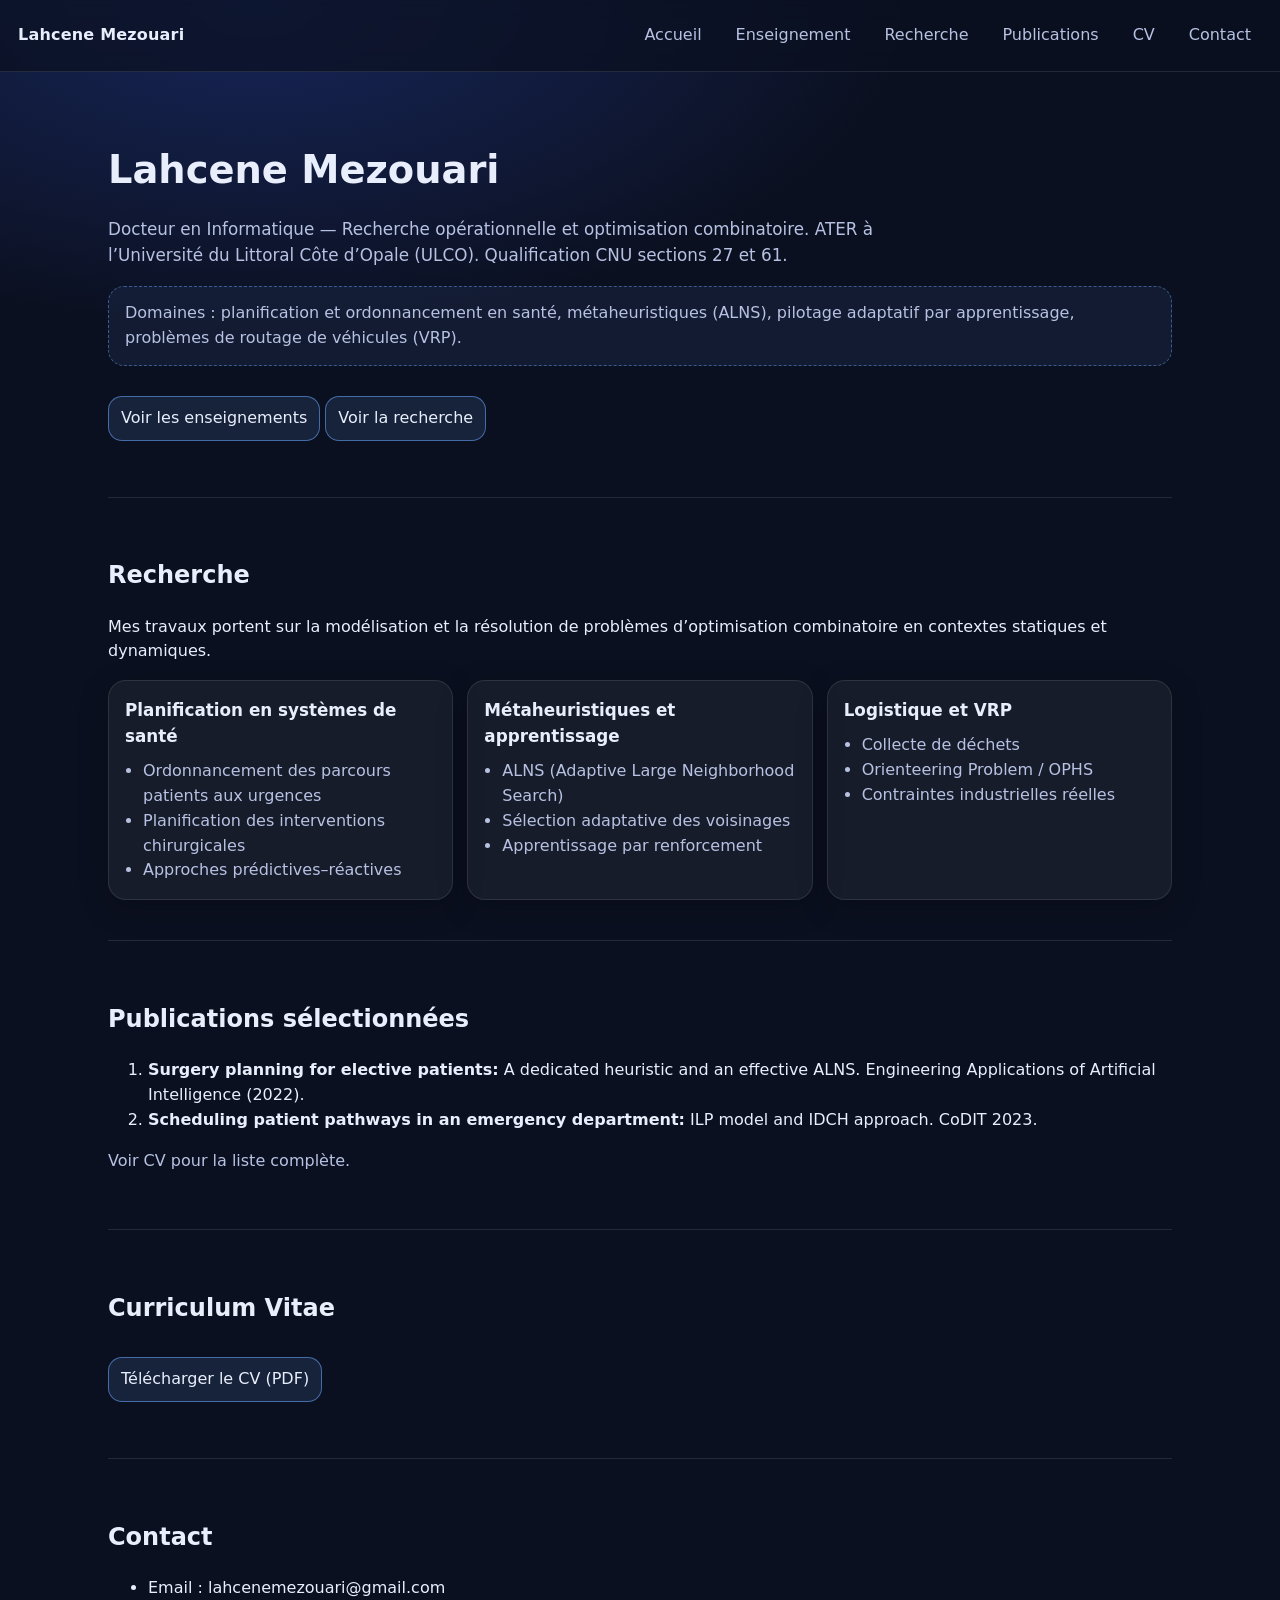
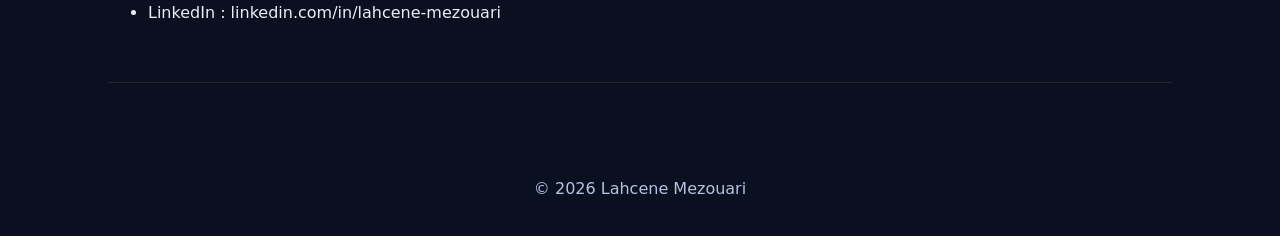
<file: index.html>
<!doctype html>
<html lang="fr">

<head>
    <meta charset="utf-8" />
    <meta name="viewport" content="width=device-width, initial-scale=1" />
    <title>Lahcene Mezouari – Recherche opérationnelle – GitHub Pages</title>
    <meta name="description"
        content="Site académique de Lahcene Mezouari : recherche en optimisation combinatoire et enseignement en informatique." />
    <link rel="stylesheet" href="styles.css" />
</head>

<body>

    <header class="topbar">
        <a class="brand" href="index.html">Lahcene Mezouari</a>

        <button class="burger" aria-label="Ouvrir le menu">
            ☰
        </button>

        <nav class="menu">
            <a href="index.html" class="active">Accueil</a>
            <a href="enseignement.html">Enseignement</a>
            <a href="#recherche">Recherche</a>
            <a href="#publications">Publications</a>
            <a href="#cv">CV</a>
            <a href="#contact">Contact</a>
        </nav>
    </header>

    <main class="container">

        <!-- HERO -->
        <section class="section">
            <h1>Lahcene Mezouari</h1>

            <p class="lead">
                Docteur en Informatique — Recherche opérationnelle et optimisation combinatoire.
                ATER à l’Université du Littoral Côte d’Opale (ULCO).
                Qualification CNU sections 27 et 61.
            </p>

            <div class="note">
                Domaines : planification et ordonnancement en santé, métaheuristiques (ALNS),
                pilotage adaptatif par apprentissage, problèmes de routage de véhicules (VRP).
            </div>

            <p style="margin-top:20px;">
                <a class="btn" href="enseignement.html">Voir les enseignements</a>
                <a class="btn" href="#recherche">Voir la recherche</a>
            </p>
        </section>

        <!-- RECHERCHE -->
        <section id="recherche" class="section">
            <h2>Recherche</h2>

            <p>
                Mes travaux portent sur la modélisation et la résolution de problèmes
                d’optimisation combinatoire en contextes statiques et dynamiques.
            </p>

            <div class="grid">

                <article class="card">
                    <h2>Planification en systèmes de santé</h2>
                    <ul>
                        <li>Ordonnancement des parcours patients aux urgences</li>
                        <li>Planification des interventions chirurgicales</li>
                        <li>Approches prédictives–réactives</li>
                    </ul>
                </article>

                <article class="card">
                    <h2>Métaheuristiques et apprentissage</h2>
                    <ul>
                        <li>ALNS (Adaptive Large Neighborhood Search)</li>
                        <li>Sélection adaptative des voisinages</li>
                        <li>Apprentissage par renforcement</li>
                    </ul>
                </article>

                <article class="card">
                    <h2>Logistique et VRP</h2>
                    <ul>
                        <li>Collecte de déchets</li>
                        <li>Orienteering Problem / OPHS</li>
                        <li>Contraintes industrielles réelles</li>
                    </ul>
                </article>

            </div>
        </section>

        <!-- PUBLICATIONS -->
        <section id="publications" class="section">
            <h2>Publications sélectionnées</h2>

            <ol>
                <li>
                    <strong>Surgery planning for elective patients:</strong> A dedicated heuristic and an effective
                    ALNS.
                    Engineering Applications of Artificial Intelligence (2022).
                </li>
                <li>
                    <strong>Scheduling patient pathways in an emergency department:</strong> ILP model and IDCH
                    approach.
                    CoDIT 2023.
                </li>
            </ol>

            <p class="muted">
                Voir CV pour la liste complète.
            </p>
        </section>

        <!-- CV -->
        <section id="cv" class="section">
            <h2>Curriculum Vitae</h2>

            <p>
                <a class="btn" href="assets/CV.pdf" target="_blank">
                    Télécharger le CV (PDF)
                </a>
            </p>
        </section>

        <!-- CONTACT -->
        <section id="contact" class="section">
            <h2>Contact</h2>

            <ul>
                <li>Email : lahcenemezouari@gmail.com</li>
                <li>LinkedIn : linkedin.com/in/lahcene-mezouari</li>
            </ul>
        </section>

    </main>

    <footer class="footer">
        <p>© <span id="year"></span> Lahcene Mezouari</p>
    </footer>

    <script src="script.js"></script>

</body>

</html>
</file>
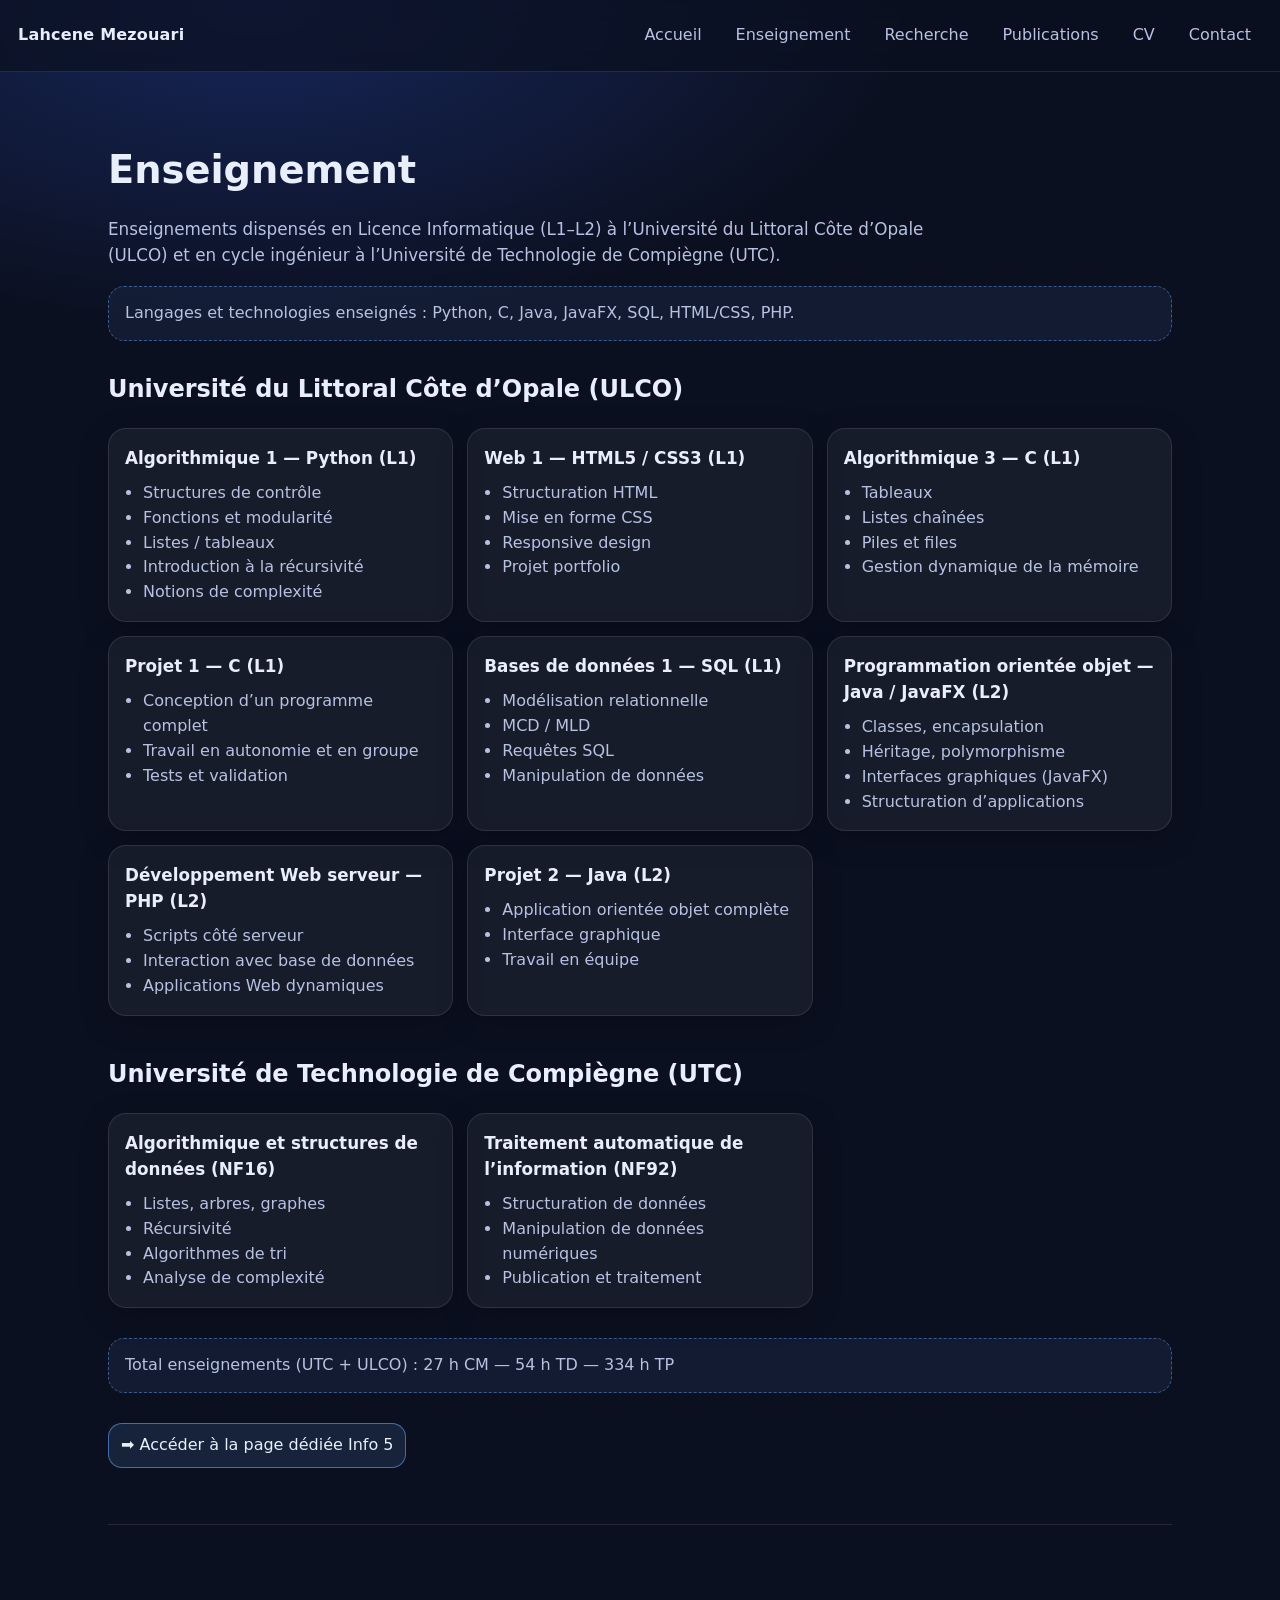
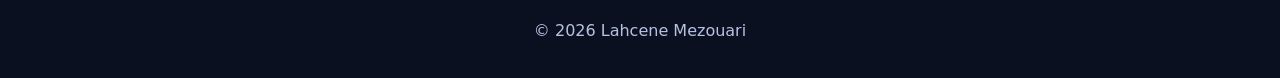
<file: enseignement.html>
<!doctype html>
<html lang="fr">

<head>
    <meta charset="utf-8" />
    <meta name="viewport" content="width=device-width, initial-scale=1" />
    <title>Enseignement — Lahcene Mezouari</title>
    <meta name="description" content="Enseignements : Algorithmique, Web, Bases de données, Java, PHP, Projets." />
    <link rel="stylesheet" href="styles.css" />
</head>

<body>

    <header class="topbar">
        <a class="brand" href="index.html#accueil">Lahcene Mezouari</a>

        <button class="burger" aria-label="Ouvrir le menu" aria-expanded="false">
            ☰
        </button>

        <nav class="menu">
            <a href="index.html#accueil">Accueil</a>
            <a href="enseignement.html" class="active">Enseignement</a>
            <a href="index.html#recherche">Recherche</a>
            <a href="index.html#publications">Publications</a>
            <a href="index.html#cv">CV</a>
            <a href="index.html#contact">Contact</a>
        </nav>
    </header>

    <main class="container">

        <section class="section">
            <h1>Enseignement</h1>

            <p class="lead">
                Enseignements dispensés en Licence Informatique (L1–L2) à l’Université du Littoral Côte d’Opale (ULCO)
                et en cycle ingénieur à l’Université de Technologie de Compiègne (UTC).
            </p>

            <div class="note">
                Langages et technologies enseignés : Python, C, Java, JavaFX, SQL, HTML/CSS, PHP.
            </div>

            <h2 style="margin-top:30px;">Université du Littoral Côte d’Opale (ULCO)</h2>

            <div class="grid">

                <article class="card">
                    <h2>Algorithmique 1 — Python (L1)</h2>
                    <ul>
                        <li>Structures de contrôle</li>
                        <li>Fonctions et modularité</li>
                        <li>Listes / tableaux</li>
                        <li>Introduction à la récursivité</li>
                        <li>Notions de complexité</li>
                    </ul>

                </article>

                <article class="card">
                    <h2>Web 1 — HTML5 / CSS3 (L1)</h2>
                    <ul>
                        <li>Structuration HTML</li>
                        <li>Mise en forme CSS</li>
                        <li>Responsive design</li>
                        <li>Projet portfolio</li>
                    </ul>

                </article>

                <article class="card">
                    <h2>Algorithmique 3 — C (L1)</h2>
                    <ul>
                        <li>Tableaux</li>
                        <li>Listes chaînées</li>
                        <li>Piles et files</li>
                        <li>Gestion dynamique de la mémoire</li>
                    </ul>

                </article>

                <article class="card">
                    <h2>Projet 1 — C (L1)</h2>
                    <ul>
                        <li>Conception d’un programme complet</li>
                        <li>Travail en autonomie et en groupe</li>
                        <li>Tests et validation</li>
                    </ul>

                </article>

                <article class="card">
                    <h2>Bases de données 1 — SQL (L1)</h2>
                    <ul>
                        <li>Modélisation relationnelle</li>
                        <li>MCD / MLD</li>
                        <li>Requêtes SQL</li>
                        <li>Manipulation de données</li>
                    </ul>

                </article>

                <article class="card">
                    <h2>Programmation orientée objet — Java / JavaFX (L2)</h2>
                    <ul>
                        <li>Classes, encapsulation</li>
                        <li>Héritage, polymorphisme</li>
                        <li>Interfaces graphiques (JavaFX)</li>
                        <li>Structuration d’applications</li>
                    </ul>

                </article>

                <article class="card">
                    <h2>Développement Web serveur — PHP (L2)</h2>
                    <ul>
                        <li>Scripts côté serveur</li>
                        <li>Interaction avec base de données</li>
                        <li>Applications Web dynamiques</li>
                    </ul>

                </article>

                <article class="card">
                    <h2>Projet 2 — Java (L2)</h2>
                    <ul>
                        <li>Application orientée objet complète</li>
                        <li>Interface graphique</li>
                        <li>Travail en équipe</li>
                    </ul>

                </article>

            </div>

            <h2 style="margin-top:40px;">Université de Technologie de Compiègne (UTC)</h2>

            <div class="grid">

                <article class="card">
                    <h2>Algorithmique et structures de données (NF16)</h2>
                    <ul>
                        <li>Listes, arbres, graphes</li>
                        <li>Récursivité</li>
                        <li>Algorithmes de tri</li>
                        <li>Analyse de complexité</li>
                    </ul>

                </article>

                <article class="card">
                    <h2>Traitement automatique de l’information (NF92)</h2>
                    <ul>
                        <li>Structuration de données</li>
                        <li>Manipulation de données numériques</li>
                        <li>Publication et traitement</li>
                    </ul>

                </article>

            </div>

            <div class="note" style="margin-top:30px;">
                Total enseignements (UTC + ULCO) : 27 h CM — 54 h TD — 334 h TP
            </div>

            <p style="margin-top:20px;">
                <a class="btn" href="info5.html">➡️ Accéder à la page dédiée Info 5</a>
            </p>

        </section>

    </main>

    <footer class="footer">
        <p>© <span id="year"></span> Lahcene Mezouari</p>
    </footer>

    <script src="script.js"></script>

</body>

</html>
</file>
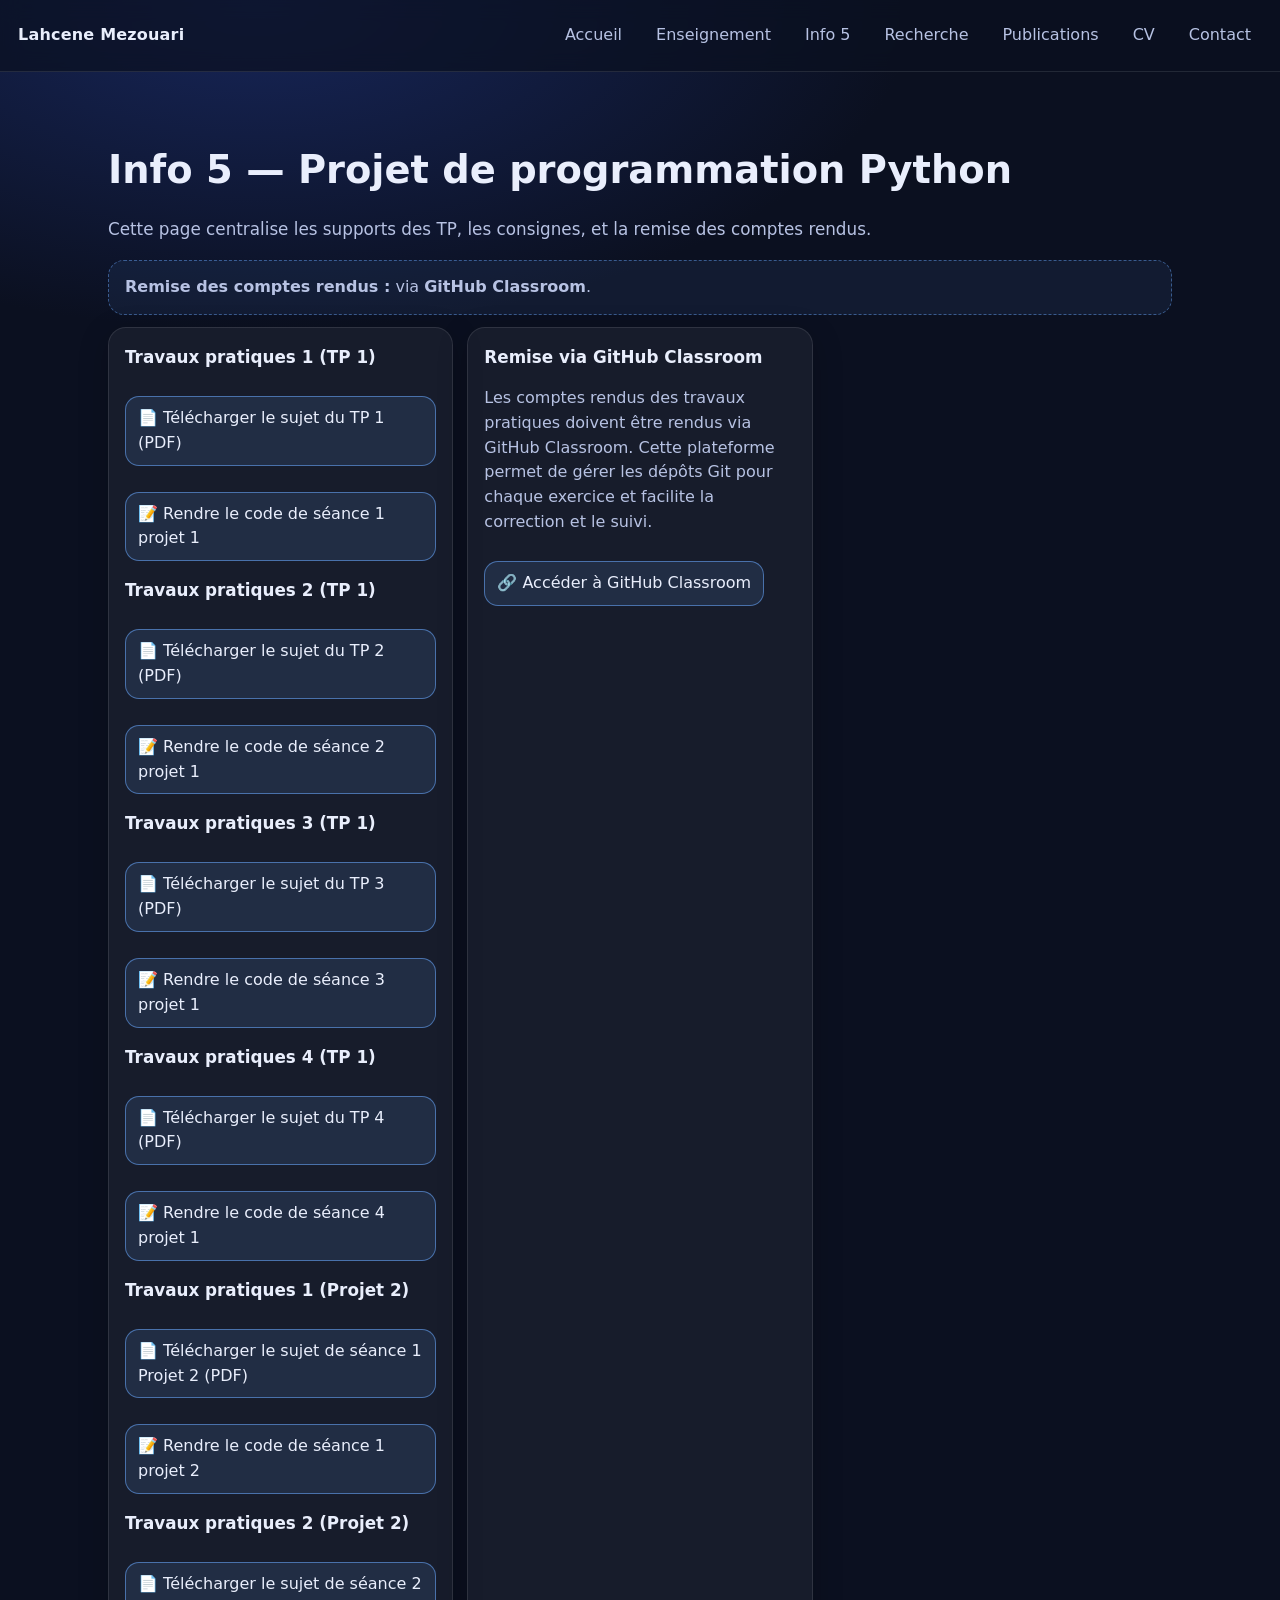
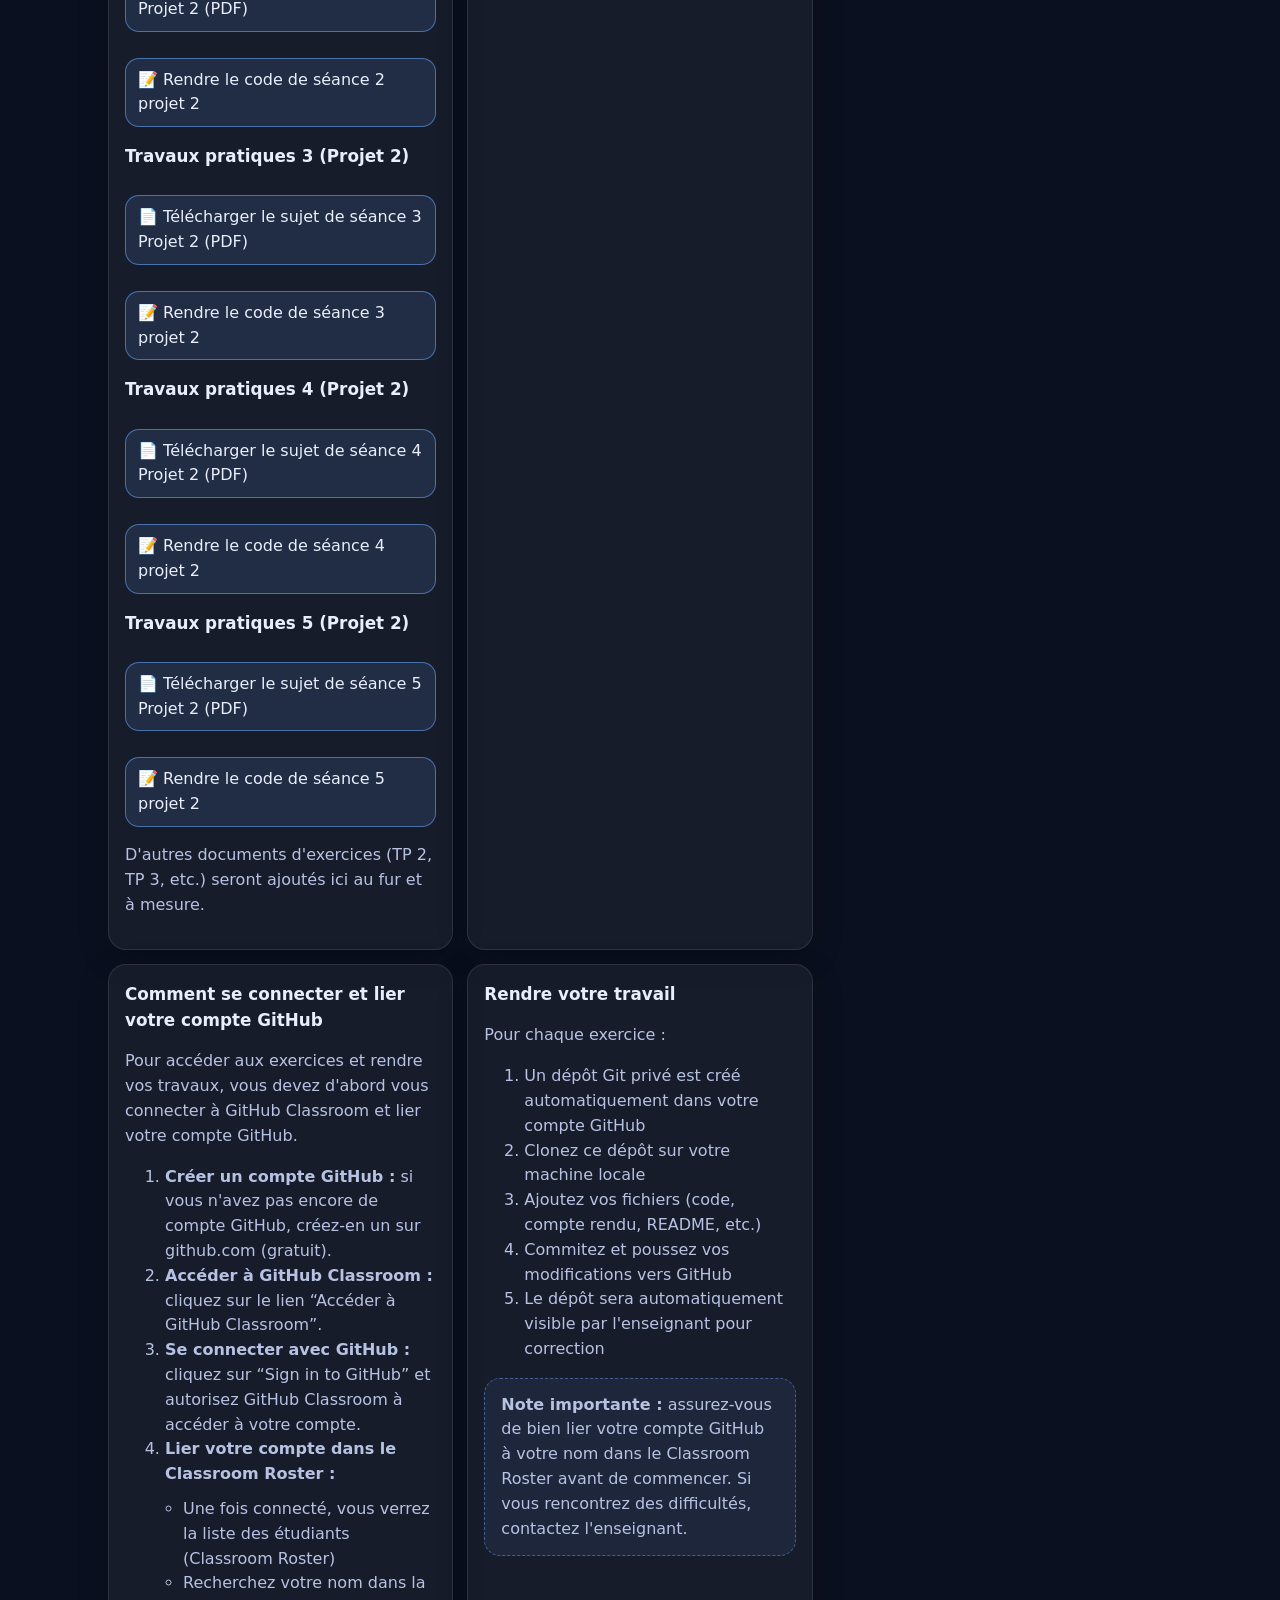
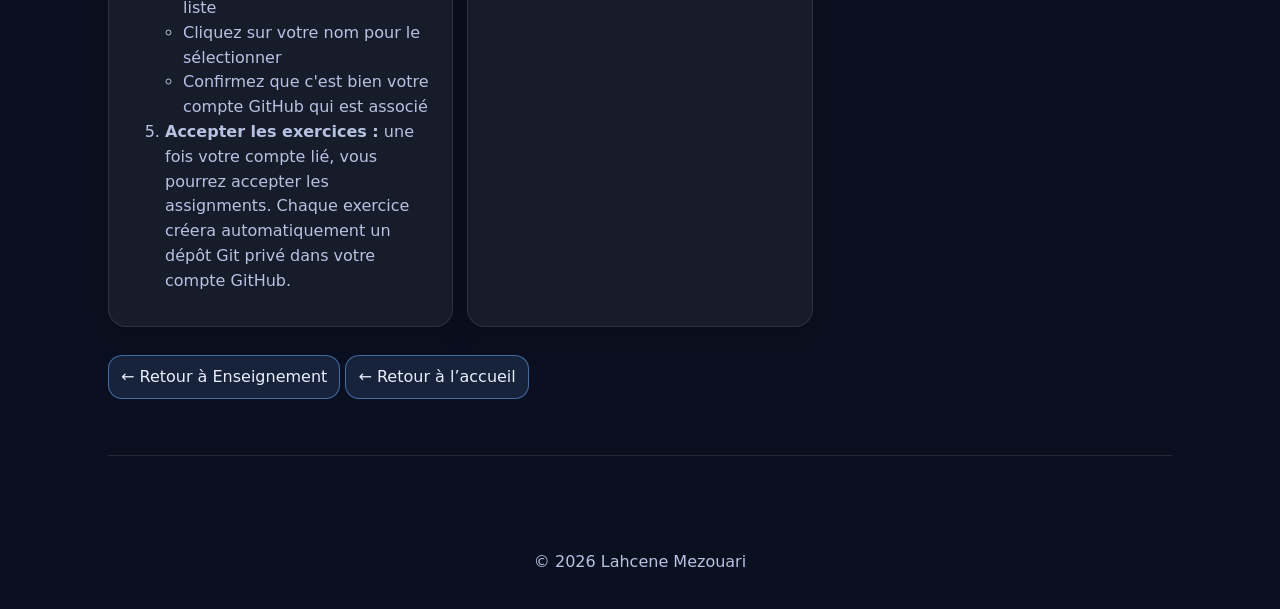
<file: info5.html>
<!doctype html>
<html lang="fr">

<head>
    <meta charset="utf-8" />
    <meta name="viewport" content="width=device-width, initial-scale=1" />
    <title>Info 5 — Projet de programmation Python</title>
    <meta name="description" content="Info 5 : TP, sujets, remise via GitHub Classroom, guide de connexion." />
    <link rel="stylesheet" href="styles.css" />
</head>

<body>
    <header class="topbar">
        <a class="brand" href="index.html#accueil">Lahcene Mezouari</a>

        <button class="burger" aria-label="Ouvrir le menu" aria-expanded="false" aria-controls="menu">
            ☰
        </button>

        <nav id="menu" class="menu">
            <a href="index.html#accueil">Accueil</a>
            <a href="enseignement.html">Enseignement</a>
            <a href="info5.html" class="active">Info 5</a>
            <a href="index.html#recherche">Recherche</a>
            <a href="index.html#publications">Publications</a>
            <a href="index.html#cv">CV</a>
            <a href="index.html#contact">Contact</a>
        </nav>
    </header>

    <main class="container">
        <section class="section">
            <h1>Info 5 — Projet de programmation Python</h1>

            <p class="lead">
                Cette page centralise les supports des TP, les consignes, et la remise des comptes rendus.
            </p>

            <div class="note">
                <strong>Remise des comptes rendus :</strong> via <strong>GitHub Classroom</strong>.
            </div>

            <div class="grid">
                <!-- TP 1 -->
                <article class="card">
                    <h2>Travaux pratiques 1 (TP 1)</h2>

                    <p>
                        <a class="btn" href="docs/info5/tp_info5_seance1.pdf" target="_blank" rel="noopener">
                            📄 Télécharger le sujet du TP 1 (PDF)
                        </a>
                    </p>

                    <p>
                        <a class="btn" href="https://classroom.github.com/a/jlQl1XLl" target="_blank" rel="noopener">
                            📝 Rendre le code de séance 1 projet 1
                        </a>
                    </p>
                     <h2>Travaux pratiques 2 (TP 1)</h2>

                    <p>
                        <a class="btn" href="docs/info5/tp_info5_seance2.pdf" target="_blank" rel="noopener">
                            📄 Télécharger le sujet du TP 2 (PDF)
                        </a>
                    </p>

                    <p>
                        <a class="btn" href="https://classroom.github.com/a/6rJFixHP" target="_blank" rel="noopener">
                            📝 Rendre le code de séance 2 projet 1
                        </a>
                    </p>
                     <h2>Travaux pratiques 3 (TP 1)</h2>

                    <p>
                        <a class="btn" href="docs/info5/tp_info5_seance3.pdf" target="_blank" rel="noopener">
                            📄 Télécharger le sujet du TP 3 (PDF)
                        </a>
                    </p>

                    <p>
                        <a class="btn" href="https://classroom.github.com/a/vlg8fdEk" target="_blank" rel="noopener">
                            📝 Rendre le code de séance 3 projet 1
                        </a>
                    </p>
                    <h2>Travaux pratiques 4 (TP 1)</h2>

                    <p>
                        <a class="btn" href="docs/info5/tp_info5_seance4.pdf" target="_blank" rel="noopener">
                            📄 Télécharger le sujet du TP 4 (PDF)
                        </a>
                    </p>

                    <p>
                        <a class="btn" href="https://classroom.github.com/a/DpIHR8ep" target="_blank" rel="noopener">
                            📝 Rendre le code de séance 4 projet 1
                        </a>
                    </p>
                    <h2>Travaux pratiques 1 (Projet 2)</h2>

                    <p>
                        <a class="btn" href="docs/info5/tp_info5_projet2_seance1.pdf" target="_blank" rel="noopener">
                            📄 Télécharger le sujet de séance 1 Projet 2 (PDF)
                        </a>
                    </p>

                    <p>
                        <a class="btn" href="https://classroom.github.com/a/8po19osP" target="_blank" rel="noopener">
                            📝 Rendre le code de séance 1 projet 2
                        </a>
                    </p>

                     <h2>Travaux pratiques 2 (Projet 2)</h2>

                    <p>
                        <a class="btn" href="docs/info5/tp_info5_projet2_seance2.pdf" target="_blank" rel="noopener">
                            📄 Télécharger le sujet de séance 2 Projet 2 (PDF)
                        </a>
                    </p>

                    <p>
                        <a class="btn" href="https://classroom.github.com/a/O2gtHond" target="_blank" rel="noopener">
                            📝 Rendre le code de séance 2 projet 2
                        </a>
                    </p>
                    <h2>Travaux pratiques 3 (Projet 2)</h2>

                    <p>
                        <a class="btn" href="docs/info5/tp_info5_projet2_seance3.pdf" target="_blank" rel="noopener">
                            📄 Télécharger le sujet de séance 3 Projet 2 (PDF)
                        </a>
                    </p>

                    <p>
                        <a class="btn" href="https://classroom.github.com/a/3OxfbTLr" target="_blank" rel="noopener">
                            📝 Rendre le code de séance 3 projet 2
                        </a>
                    </p>
                    <h2>Travaux pratiques 4 (Projet 2)</h2>

                    <p>
                        <a class="btn" href="docs/info5/tp_info5_projet2_seance4.pdf" target="_blank" rel="noopener">
                            📄 Télécharger le sujet de séance 4 Projet 2 (PDF)
                        </a>
                    </p>

                    <p>
                        <a class="btn" href="https://classroom.github.com/a/4fvmXprF" target="_blank" rel="noopener">
                            📝 Rendre le code de séance 4 projet 2
                        </a>
                    </p>

                     <h2>Travaux pratiques 5 (Projet 2)</h2>

                    <p>
                        <a class="btn" href="docs/info5/tp_info5_projet2_seance5.pdf" target="_blank" rel="noopener">
                            📄 Télécharger le sujet de séance 5 Projet 2 (PDF)
                        </a>
                    </p>

                    <p>
                        <a class="btn" href="https://classroom.github.com/a/kYqi0kdQ" target="_blank" rel="noopener">
                            📝 Rendre le code de séance 5 projet 2
                        </a>
                    </p>


                    <p class="muted">
                        D'autres documents d'exercices (TP 2, TP 3, etc.) seront ajoutés ici au fur et à mesure.
                    </p>
                </article>

                <!-- GitHub Classroom -->
                <article class="card">
                    <h2>Remise via GitHub Classroom</h2>

                    <p class="muted">
                        Les comptes rendus des travaux pratiques doivent être rendus via GitHub Classroom.
                        Cette plateforme permet de gérer les dépôts Git pour chaque exercice et facilite la correction
                        et le suivi.
                    </p>

                    <p>
                        <a class="btn" href="https://classroom.github.com" target="_blank" rel="noopener">
                            🔗 Accéder à GitHub Classroom
                        </a>
                    </p>


                </article>
            </div>

            <div class="grid" style="margin-top:14px;">
                <!-- Guide : connexion -->
                <article class="card">
                    <h2>Comment se connecter et lier votre compte GitHub</h2>

                    <p class="muted">
                        Pour accéder aux exercices et rendre vos travaux, vous devez d'abord vous connecter à GitHub
                        Classroom et lier votre compte GitHub.
                    </p>

                    <ol class="muted">
                        <li>
                            <strong>Créer un compte GitHub :</strong> si vous n'avez pas encore de compte GitHub,
                            créez-en un sur
                            <span style="white-space:nowrap;">github.com</span> (gratuit).
                        </li>
                        <li>
                            <strong>Accéder à GitHub Classroom :</strong> cliquez sur le lien “Accéder à GitHub
                            Classroom”.
                        </li>
                        <li>
                            <strong>Se connecter avec GitHub :</strong> cliquez sur “Sign in to GitHub” et autorisez
                            GitHub Classroom à accéder à votre compte.
                        </li>
                        <li>
                            <strong>Lier votre compte dans le Classroom Roster :</strong>
                            <ul>
                                <li>Une fois connecté, vous verrez la liste des étudiants (Classroom Roster)</li>
                                <li>Recherchez votre nom dans la liste</li>
                                <li>Cliquez sur votre nom pour le sélectionner</li>
                                <li>Confirmez que c'est bien votre compte GitHub qui est associé</li>
                            </ul>
                        </li>
                        <li>
                            <strong>Accepter les exercices :</strong> une fois votre compte lié, vous pourrez accepter
                            les assignments.
                            Chaque exercice créera automatiquement un dépôt Git privé dans votre compte GitHub.
                        </li>
                    </ol>
                </article>

                <!-- Guide : rendre le travail -->
                <article class="card">
                    <h2>Rendre votre travail</h2>

                    <p class="muted">Pour chaque exercice :</p>

                    <ol class="muted">
                        <li>Un dépôt Git privé est créé automatiquement dans votre compte GitHub</li>
                        <li>Clonez ce dépôt sur votre machine locale</li>
                        <li>Ajoutez vos fichiers (code, compte rendu, README, etc.)</li>
                        <li>Commitez et poussez vos modifications vers GitHub</li>
                        <li>Le dépôt sera automatiquement visible par l'enseignant pour correction</li>
                    </ol>

                    <div class="note" style="margin-top:12px;">
                        <strong>Note importante :</strong> assurez-vous de bien lier votre compte GitHub à votre nom
                        dans le Classroom Roster avant de commencer.
                        Si vous rencontrez des difficultés, contactez l'enseignant.
                    </div>
                </article>
            </div>

            <p style="margin-top:18px;">
                <a class="btn" href="enseignement.html">← Retour à Enseignement</a>
                <a class="btn" href="index.html#accueil">← Retour à l’accueil</a>
            </p>
        </section>
    </main>

    <footer class="footer">
        <p>© <span id="year"></span> Lahcene Mezouari</p>
    </footer>

    <script src="script.js"></script>
</body>

</html>
</file>
<file: styles.css>
:root {
    --bg: #0b1020;
    --panel: #111a33;
    --text: #e9eefc;
    --muted: #b7c2e3;
    --accent: #6aa9ff;
    --border: rgba(255, 255, 255, .10);
}

* {
    box-sizing: border-box
}

html {
    scroll-behavior: smooth
}

body {
    margin: 0;
    font-family: system-ui, -apple-system, Segoe UI, Roboto, Arial, sans-serif;
    background: radial-gradient(1200px 600px at 20% 0%, #17265a 0%, var(--bg) 55%);
    color: var(--text);
    line-height: 1.55;
}

.container {
    max-width: 1100px;
    margin: 0 auto;
    padding: 28px 18px 60px;
}

.section {
    padding: 40px 0;
    border-bottom: 1px solid var(--border);
}

.section h1 {
    margin: 0 0 14px;
    font-size: clamp(26px, 3vw, 40px);
}

.lead {
    color: var(--muted);
    font-size: 1.05rem;
    max-width: 80ch;
}

.topbar {
    position: sticky;
    top: 0;
    z-index: 10;
    display: flex;
    align-items: center;
    gap: 16px;
    padding: 14px 18px;
    background: rgba(10, 16, 32, .70);
    backdrop-filter: blur(10px);
    border-bottom: 1px solid var(--border);
}

.brand {
    text-decoration: none;
    color: var(--text);
    font-weight: 700;
    letter-spacing: .2px;
}

.menu {
    margin-left: auto;
    display: flex;
    gap: 12px;
    flex-wrap: wrap;
}

.menu a {
    text-decoration: none;
    color: var(--muted);
    padding: 8px 10px;
    border-radius: 12px;
    border: 1px solid transparent;
}

.menu a:hover {
    color: var(--text);
    border-color: var(--border);
}

.menu a.active {
    color: var(--text);
    border-color: rgba(106, 169, 255, .45);
    background: rgba(106, 169, 255, .10);
}

.burger {
    display: none;
    margin-left: auto;
    border: 1px solid var(--border);
    background: rgba(255, 255, 255, .06);
    color: var(--text);
    padding: 8px 10px;
    border-radius: 12px;
    font-size: 1rem;
}

.cards {
    display: grid;
    grid-template-columns: repeat(3, minmax(0, 1fr));
    gap: 14px;
    margin-top: 18px;
}

.grid {
    display: grid;
    grid-template-columns: repeat(3, minmax(0, 1fr));
    gap: 14px;
    margin-top: 12px;
}

.card {
    background: rgba(255, 255, 255, .05);
    border: 1px solid var(--border);
    border-radius: 18px;
    padding: 16px;
    box-shadow: 0 8px 30px rgba(0, 0, 0, .22);
}

.card h2 {
    margin: 0 0 8px;
    font-size: 1.05rem;
}

.card ul {
    margin: 10px 0 0;
    padding-left: 18px;
    color: var(--muted);
}

.muted {
    color: var(--muted);
}

.btn {
    display: inline-block;
    margin-top: 10px;
    text-decoration: none;
    color: var(--text);
    border: 1px solid rgba(106, 169, 255, .55);
    background: rgba(106, 169, 255, .12);
    padding: 9px 12px;
    border-radius: 14px;
}

.btn:hover {
    background: rgba(106, 169, 255, .18);
}

.note {
    margin-top: 18px;
    padding: 14px 16px;
    border-radius: 16px;
    border: 1px dashed rgba(106, 169, 255, .45);
    color: var(--muted);
    background: rgba(106, 169, 255, .08);
}

.footer {
    padding: 18px;
    text-align: center;
    color: var(--muted);
}

@media (max-width: 900px) {

    .cards,
    .grid {
        grid-template-columns: 1fr;
    }

    .burger {
        display: inline-block;
    }

    .menu {
        display: none;
        width: 100%;
        margin-left: 0;
        padding-top: 10px;
    }

    .menu.open {
        display: flex;
        flex-direction: column;
    }
}
</file>
